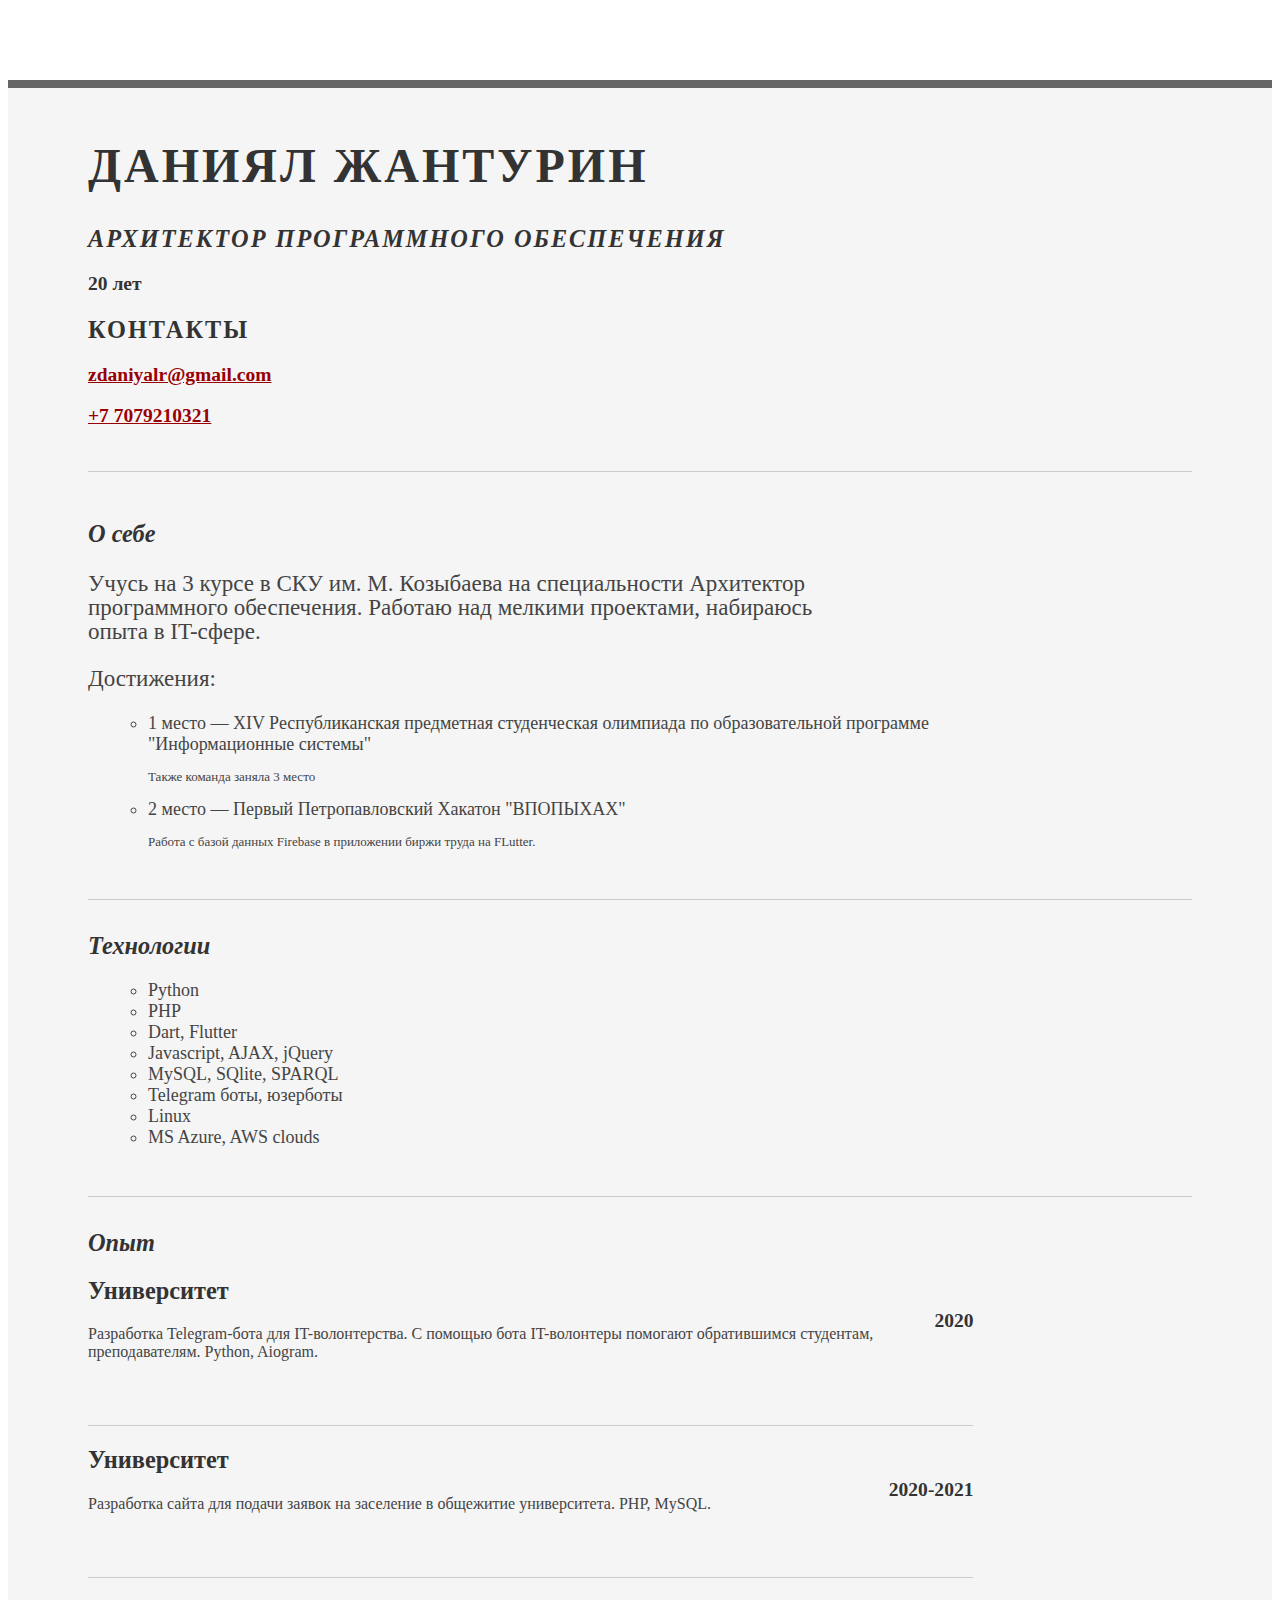
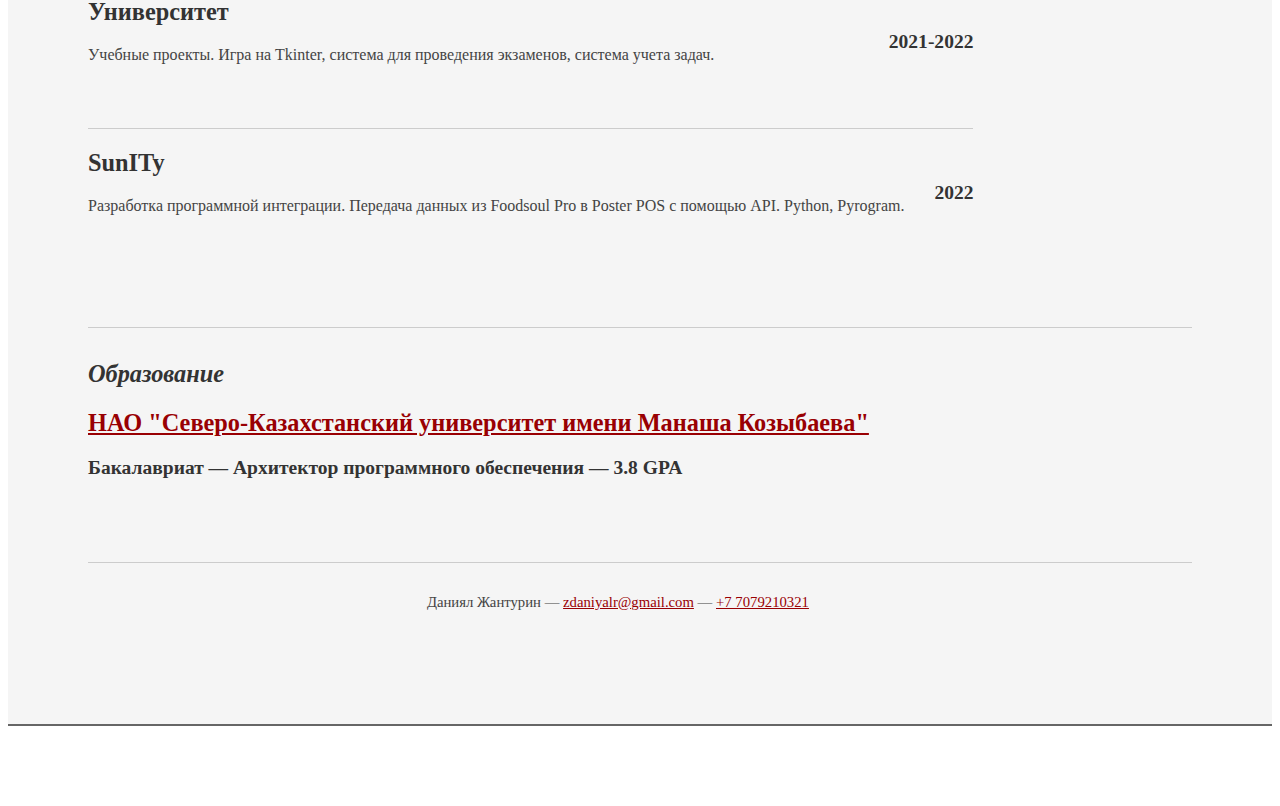
<file: srt-resume.html>
<!DOCTYPE html PUBLIC "-//W3C//DTD XHTML 1.0 Strict//EN" "http://www.w3.org/TR/xhtml1/DTD/xhtml1-strict.dtd">
<html>

<head>
	<title>Даниял Жантурин | zdaniyalr@gmail.com</title>
	<meta http-equiv="content-type" content="text/html; charset=utf-8" />

	<meta name="keywords" content="" />
	<meta name="description" content="" />

	<link rel="stylesheet" type="text/css"
		href="http://yui.yahooapis.com/2.7.0/build/reset-fonts-grids/reset-fonts-grids.css" media="all" />
	<link rel="stylesheet" type="text/css" href="resume.css" media="all" />
	<style>

	</style>
</head>

<body>
	<div id="doc2" class="yui-t7">
		<div id="inner">
			<div id="hd">
				<div class="yui-gc">
					<div class="yui-u first">
						<h1>Даниял Жантурин</h1>
						<h2>Архитектор программного&nbsp;обеспечения</h2>
						<h4 class="mb-0 mt-1">20 лет</h4>
					</div>

					<div class="yui-u">
						<div class="contact-info">
							<!-- <h3><a id="pdf" href="#">Download PDF</a></h3> -->
							<h2>Контакты</h4>
							<h3><a href="mailto:zdaniyalr@gmail.com">zdaniyalr@gmail.com</a></h3>
							<h3><a href="tel:+77079210321">+7 7079210321</a></h3>
						</div>
						<!--// .contact-info -->
					</div>
				</div>
				<!--// .yui-gc -->
			</div>
			<!--// hd -->

			<div id="bd">
				<div id="yui-main">
					<div class="yui-b">
						<div class="yui-gf">
							<div class="yui-u first">
								<h2>О себе</h2>
							</div>
							<div class="yui-u">
								<p class="enlarge">
									Учусь на&nbsp;3 курсе в&nbsp;СКУ им. М. Козыбаева на&nbsp;специальности Архитектор программного обеспечения. Работаю над мелкими проектами, набираюсь опыта в&nbsp;IT-сфере.
								</p>
								<p class="enlarge mt-2">
									Достижения:
								</p>
								<ul>
									<li>
										1 место &mdash; XIV Республиканская предметная студенческая олимпиада по&nbsp;образовательной программе "Информационные системы"
										<p>Также команда заняла 3 место</p>
									</li>
									<li>
										2 место &mdash; Первый Петропавловский Хакатон "ВПОПЫХАХ"
										<p>
											Работа с базой данных Firebase в&nbsp;приложении биржи труда на&nbsp;FLutter. 
										</p>
									</li>
								</ul>
							</div>
						</div>
						<!--// .yui-gf -->

						<div class="yui-gf">
							<div class="yui-u first">
								<h2>Технологии</h2>
							</div>
							<div class="yui-u">
								<ul>
									<li>Python</li>
									<li>PHP</li>
									<li>Dart, Flutter</li>
									<li>Javascript, AJAX, jQuery</li>
									<li>MySQL, SQlite, SPARQL</li>
									<li>Telegram боты, юзерботы</li>
									<li>Linux</li>
									<li>MS Azure, AWS clouds</li>
								</ul>
							</div>
						</div>
						<!--// .yui-gf-->

						<div class="yui-gf">
							<div class="yui-u first">
								<h2>Опыт</h2>
							</div>
							<!--// .yui-u -->

							<div class="yui-u">
								<div class="job">
									<h2>Университет</h2>
									<h4>2020</h4>
									<p>Разработка Telegram-бота для IT-волонтерства. С помощью бота IT-волонтеры помогают обратившимся студентам, преподавателям. Python, Aiogram.</p>
								</div>

								<div class="job">
									<h2>Университет</h2>
									<h4>2020-2021</h4>
									<p>Разработка сайта для подачи заявок на&nbsp;заселение в&nbsp;общежитие университета. PHP, MySQL.</p>
								</div>

								<div class="job">
									<h2>Университет</h2>
									<h4>2021-2022</h4>
									<p>Учебные проекты. Игра на&nbsp;Tkinter, система для проведения экзаменов, система учета задач.</p>
								</div>

								<div class="job last">
									<h2>SunITy</h2>
									<h4>2022</h4>
									<p>Разработка программной интеграции. Передача данных из Foodsoul Pro в&nbsp;Poster POS с помощью API. Python, Pyrogram.</p>
								</div>
							</div>
							<!--// .yui-u -->
						</div>
						<!--// .yui-gf -->

						<div class="yui-gf last">
							<div class="yui-u first">
								<h2>Образование</h2>
							</div>
							<div class="yui-u">
								<h2><a href="http://nku.edu.kz/?lang=ru">НАО "Северо-Казахстанский университет имени Манаша Козыбаева"</a></h2>
								<h3>Бакалавриат &mdash; Архитектор программного обеспечения &mdash; <strong>3.8 GPA</strong> </h3>
							</div>
						</div>
						<!--// .yui-gf -->
					</div>
					<!--// .yui-b -->
				</div>
				<!--// yui-main -->
			</div>
			<!--// bd -->

			<div id="ft">
				<p>Даниял Жантурин &mdash; <a href="mailto:zdaniyalr@gmail.com">zdaniyalr@gmail.com</a> &mdash; <a
						href="tel:+77079210321">+7 7079210321</a></p>
			</div>
			<!--// footer -->
		</div><!-- // inner -->
	</div>
	<!--// doc -->
</body>
</html>
</file>
<file: resume.css>
.msg { padding: 10px; background: #222; position: relative; }
.msg h1 { color: #fff;  }
.msg a { margin-left: 20px; background: #408814; color: white; padding: 4px 8px; text-decoration: none; }
.msg a:hover { background: #266400; }

/* //-- yui-grids style overrides -- */
body { font-family: Georgia; color: #444; }
#inner { padding: 10px 80px; margin: 80px auto; background: #f5f5f5; border: solid #666; border-width: 8px 0 2px 0; }
.yui-gf { margin-bottom: 2em; padding-bottom: 2em; border-bottom: 1px solid #ccc; }

/* //-- header, body, footer -- */
#hd { margin: 2.5em 0 3em 0; padding-bottom: 1.5em; border-bottom: 1px solid #ccc }
#hd h2 { text-transform: uppercase; letter-spacing: 2px; }
#bd, #ft { margin-bottom: 2em; }

/* //-- footer -- */
#ft { padding: 1em 0 5em 0; font-size: 92%; border-top: 1px solid #ccc; text-align: center; }
#ft p { margin-bottom: 0; text-align: center;   }

/* //-- core typography and style -- */
#hd h1 { font-size: 48px; text-transform: uppercase; letter-spacing: 3px; }
h2 { font-size: 152% }
h3, h4 { font-size: 122%; }
h1, h2, h3, h4 { color: #333; }
p { font-size: 100%; line-height: 18px; padding-right: 3em; }
a { color: #990003 }
a:hover { text-decoration: none; }
strong { font-weight: bold; }
li {
    list-style-type: circle;
    font-size: large;
}
li > p {
    font-size: small;
}
ul { margin-left: 20px; }
p.enlarge { font-size: 144%; padding-right: 6.5em; line-height: 24px; }
p.enlarge span { color: #000 }
.contact-info { margin-top: 7px; }
.first h2 { font-style: italic; }
.last { border-bottom: 0 }
.mt-1 { margin-top: 0.5rem; }
.mt-2 { margin-top: 1rem; }
.mb-0 {margin-bottom: 0;}

/* //-- section styles -- */

a#pdf { display: block; float: left; background: #666; color: white; padding: 6px 50px 6px 12px; margin-bottom: 6px; text-decoration: none;  }
a#pdf:hover { background: #222; }

.job { position: relative; margin-bottom: 1em; padding-bottom: 1em; border-bottom: 1px solid #ccc; }
.job h4 { position: absolute; top: 0.35em; right: 0 }
.job p { margin: 0.75em 0 3em 0; }

.last { border: none; }
.skills-list {  }
.skills-list ul { margin: 0; }
.skills-list li { margin: 3px 0; padding: 3px 0; }
.skills-list li span { font-size: 152%; display: block; margin-bottom: -2px; padding: 0 }
.talent { width: 32%; float: left }
.talent h2 { margin-bottom: 6px; }

#srt-ttab { margin-bottom: 100px; text-align: center;  }
#srt-ttab img.last { margin-top: 20px }

/* --// override to force 1/8th width grids -- */
.yui-gf .yui-u{width:80.2%;}
.yui-gf div.first{width:12.3%;}
</file>
